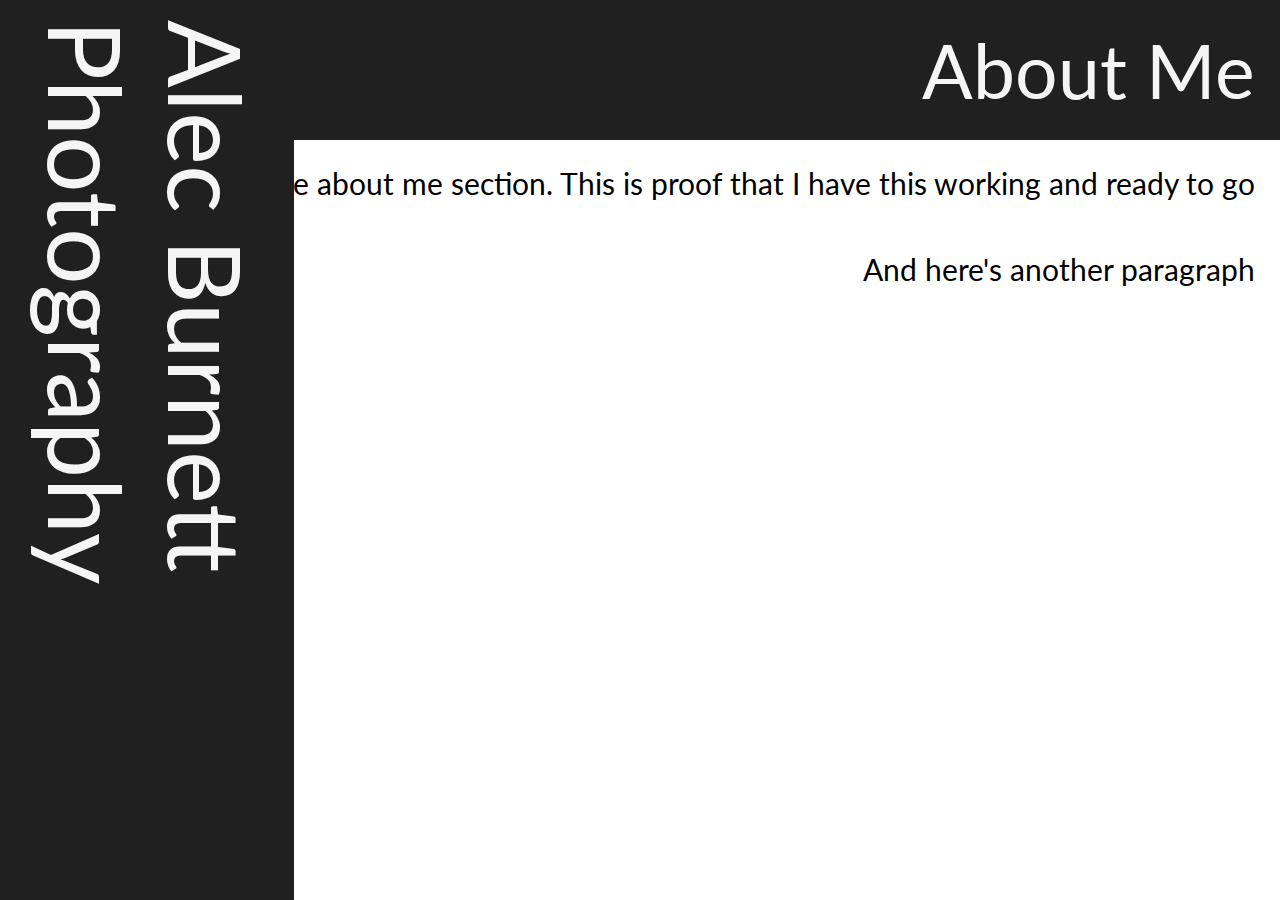
<file: About.html>
<!DOCTYPE html>
<link rel='stylesheet' href='styles.css'>
<link href='https://fonts.googleapis.com/css?family=Lato:100' rel='stylesheet' type='text/css'>


<head>
    <title>Photo Portfolio</title>
</head>

<body>
    <!--Sidebar -->
    <div class='sidebar-container'>
        <div class='sidebar-content'>
            <div class='sidebar-element'>Alec Burnett Photography</div>
        </div>
    </div>

    <div class='titlecard'>
        <div class='title'>About Me</div>
    </div>

    <div class='text'>Hey this is the about me section. This is proof that I have this working and ready to go</div>
    <div class='text'>And here's another paragraph</div>

</body>
</file>
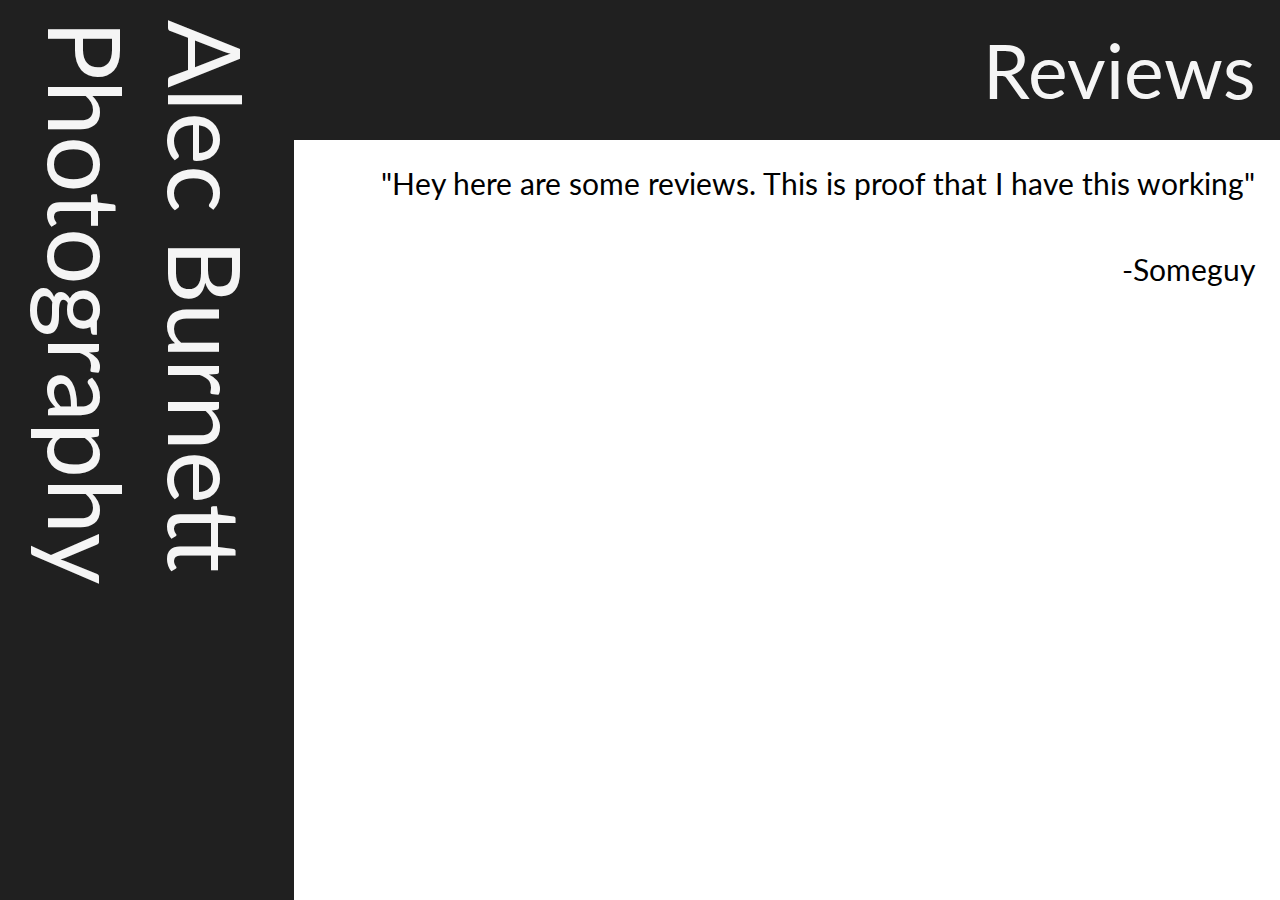
<file: Reviews.html>
<!DOCTYPE html>
<link rel='stylesheet' href='styles.css'>
<link href='https://fonts.googleapis.com/css?family=Lato:100' rel='stylesheet' type='text/css'>


<head>
    <title>Photo Portfolio</title>
</head>

<body>
    <!--Sidebar -->
    <div class='sidebar-container'>
        <div class='sidebar-content'>
            <div class='sidebar-element'>Alec Burnett Photography</div>
        </div>
    </div>

    <div class='titlecard'>
        <div class='title'>Reviews</div>
    </div>

    <div class='text'>"Hey here are some reviews. This is proof that I have this working"</div>
    <div class='text'>-Someguy</div>


</body>
</file>
<file: styles.css>
/*Global*/
* {
    padding: 0;
    margin: 0;
    font-family: lato;

}

a:link, a:visited{
    text-decoration: none;
    color: rgb(255, 252, 242);
}

/*Sidebar*/
.sidebar-container {
    height: 100%;
    width: 23%;
    position: fixed;
    top: 0px;
    color: whitesmoke;
    font-family: lato;
    background-color:rgb(32, 32, 32);
}
.sidebar-content {
    font-size: 100px;
    display: flex;
    justify-content: center;
}

.sidebar-element {
    padding: 20px;
    writing-mode: vertical-rl;
}

/*Gallery*/
.row {
    display: flex;
    justify-content: flex-end;
    flex-wrap: nowrap wrap;
    padding: 0 4px;
}

.column {
    justify-content: flex-end;
    flex: 25%;
    max-width: 25%;
    padding: 0 4px;
}

.column img {
    margin-top: 8px;
    vertical-align: middle;
    width: 100%;
}

/*Footer*/

.footer-container {
    background-color:rgb(32, 32, 32);
    display: flex;
    padding:10px;
    align-items: center;
    justify-content: flex-end;
    color:whitesmoke;
    font-size:50px;
    flex-direction: row;
}

.footer-social {
    display:flex;
    flex: 25%;
    max-width: 25%;
    padding: 25 4px;
    width:100%;
}

.footer-social img {
    margin-top: 8px;
    vertical-align: middle;
    width: 100%;
}

.footer-content {
    display:flex;
    justify-content: flex-start;
    flex-direction: row;
    text-align: center;

}

.footer-element {
    text-align: center;
    margin: 25px;
}

/*Titles*/
.title {
    font-size: 75px;
}

.titlecard {
    padding: 25px;
    display: flex; 
    justify-content: flex-end;
    color: whitesmoke;
    background-color:rgb(32, 32, 32);

}

.text{
    display: flex;
    justify-content: flex-end;
    font-size: 30px;
    color: black;
    padding: 25px;
}
</file>
